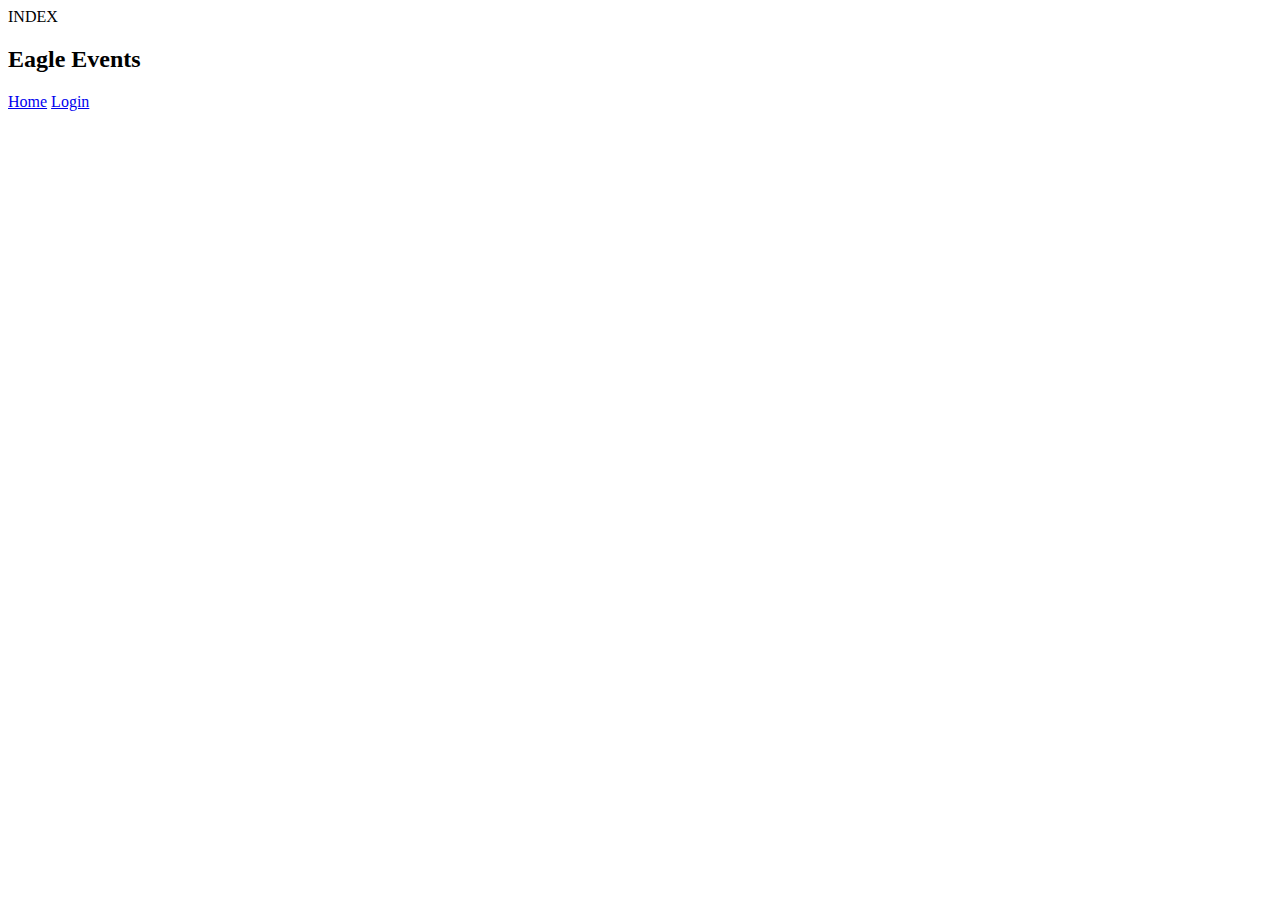
<file: Index.html>
INDEX


<!DOCTYPE html>
<html lang="en">
<head>
    <meta charset="UTF-8">
    <meta http-equiv="X-UA-Compatible" content="IE=edge">
    <meta name="viewport" content="width=device-width, initial-scale=1.0">
    <title>Event Verse</title>
</head>
<body>
    <header>
        
        <h2 class="logo" >Eagle Events</h2>
        <nav class="navigation">
            <a href="./Website/home.html">Home</a>
            <a href="./Website/Login.html">Login</a>
        </nav>
    </header>
</body>
</html>
</file>
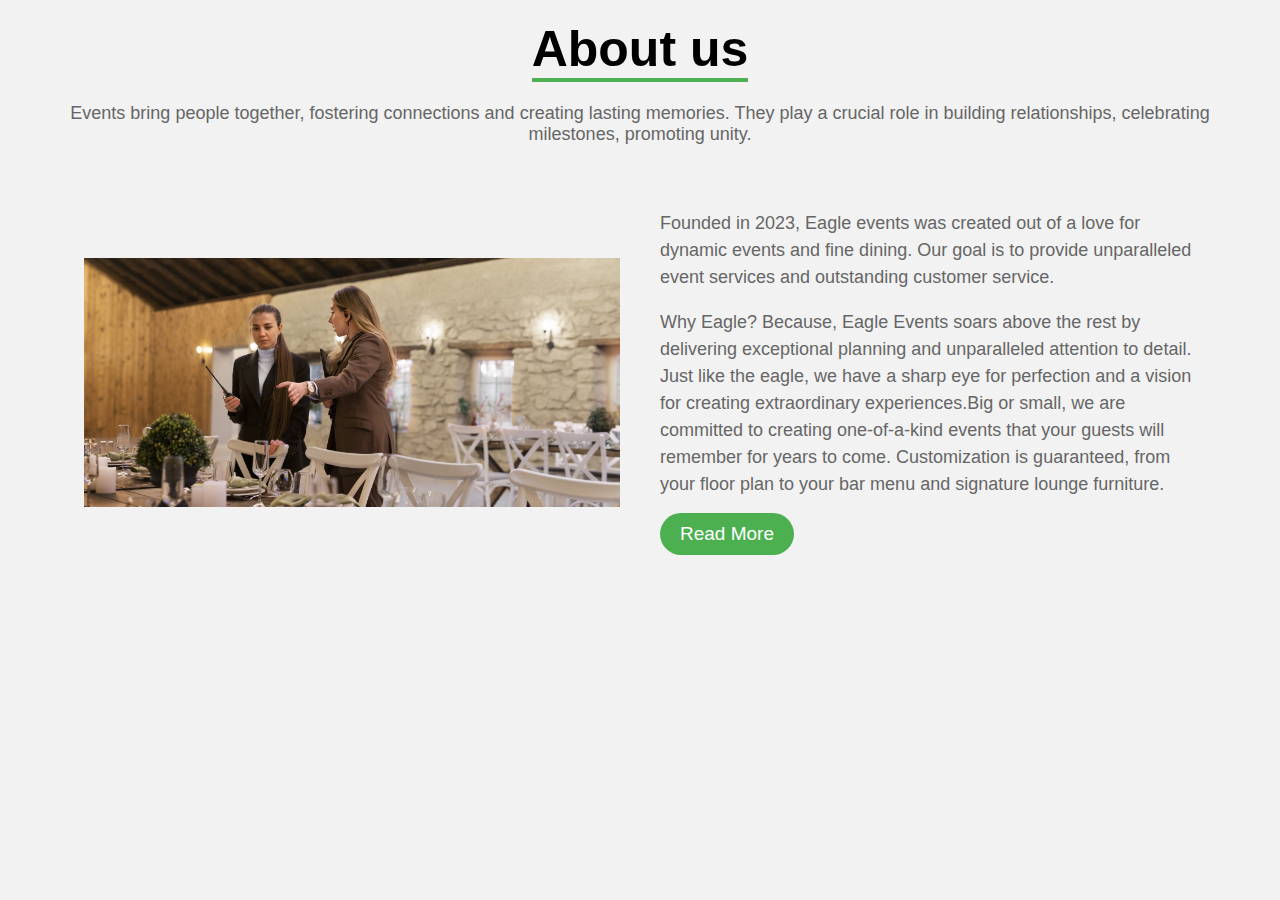
<file: About us.html>
<!DOCTYPE html>
<html lang="en">
<head>
    <meta charset="UTF-8">
    <meta name="viewport" content="width=device-width, initial-scale=1.0">
    <title>About Us</title>
    <link rel="icon" type="image/ico" href="Eagle Events logo.ico"> 
    <link rel="stylesheet" type="text/css" href="About us.css">
</head>
<body>
    <div class="heading">
    <h1>About us</h1>
    <p>Events bring people together, fostering connections and creating lasting memories. They play a crucial role in building relationships, celebrating milestones, promoting unity.</p>
</div>
<div class="container">
    <section class="about">
        <div class="about-image">
            <img src="About.jpg">
        </div>
        <div class="about-content">
            <p>Founded in 2023, Eagle events was created out of a love for dynamic events and fine dining. Our goal is to provide unparalleled event services and outstanding customer service.</p><br>
            <p>Why Eagle? Because, Eagle Events soars above the rest by delivering exceptional planning and unparalleled attention to detail. Just like the eagle, we have a sharp eye for perfection and a vision for creating extraordinary experiences.Big or small, we are committed to creating one-of-a-kind events that your guests will remember for years to come. Customization is guaranteed, from your floor plan to your bar menu and signature lounge furniture.</p>
        <a href="" class="read-more">Read More</a>
        </div>
    </section>
</div>
</body>
</html>
</file>
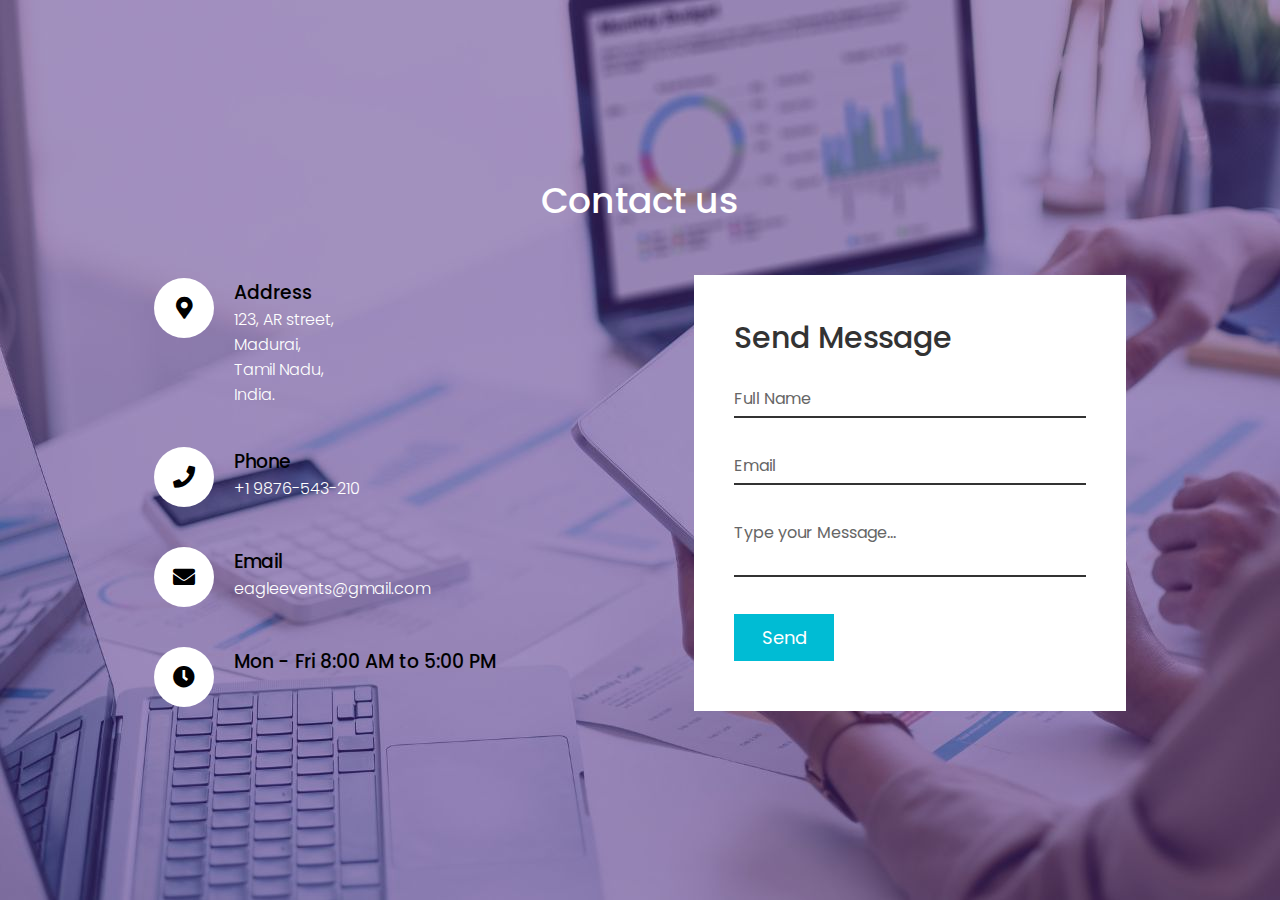
<file: Contact us.html>
<!DOCTYPE html>
<html lang="en">
<head>
    <meta charset="UTF-8">
    <meta name="viewport" content="width=device-width, initial-scale=1.0">
    <title>Contact Us</title>
    <link rel="stylesheet" href="contact.css">
    <link rel="stylesheet" href="https://cdnjs.cloudflare.com/ajax/libs/font-awesome/5.3.1/css/all.min.css">
    <link rel="icon" type="image/ico" href="Eagle Events logo.ico">
</head>
<body>
    <section class="contact">
        <div class="content">
            <h2>Contact us</h2>
           </div>
                <div class="container">
                    <div class="contactInfo">
                        <div class="box">
                            <div class="icon"><i class="fas fa-map-marker-alt"></i></div>
                            <div class="text">
                                <h3>Address</h3>
                                <p>123, AR street,<br>
                                    Madurai,<br>
                                    Tamil Nadu,<br>
                                    India.</p>
                            </div>
                        </div>
                        <div class="box">
                            <div class="icon"><i class="fas fa-phone"></i></div>
                            <div class="text">
                                <h3>Phone</h3>
                                <p>+1 9876-543-210</p>
                            </div>
                        </div>
                        <div class="box">
                            <div class="icon"><i class="fas fa-envelope"></i></div>
                            <div class="text">
                                <h3>Email</h3>
                                <p>eagleevents@gmail.com</p>
                            </div>
                        </div>
                        <div class="box">
                            <div class="icon"><i class="fas fa-clock"></i></div> 
                            <div class="text">
                                <h3>Mon - Fri 8:00 AM to 5:00 PM</h3> 
                            </div>
                        </div>
                </div>
                    <div class="contact-form">
                <form>
                    <h2>Send Message</h2>
                    <div class="inputBox">
                        <input type="text" name="" required="required">
                        <span>Full Name</span>
                    </div>
                    <div class="inputBox">
                        <input type="text" name="" required="required">
                        <span>Email</span>
                    </div>
                    <div class="inputBox">
                        <textarea required="required"></textarea>
                        <span>Type your Message...</span>
                    </div>
                    <div class="inputBox">
                        <input type="submit" name="" value="Send">
                    </div>
                </form>
            </div>
            </div>
        </section>
</body>
</html>
</file>
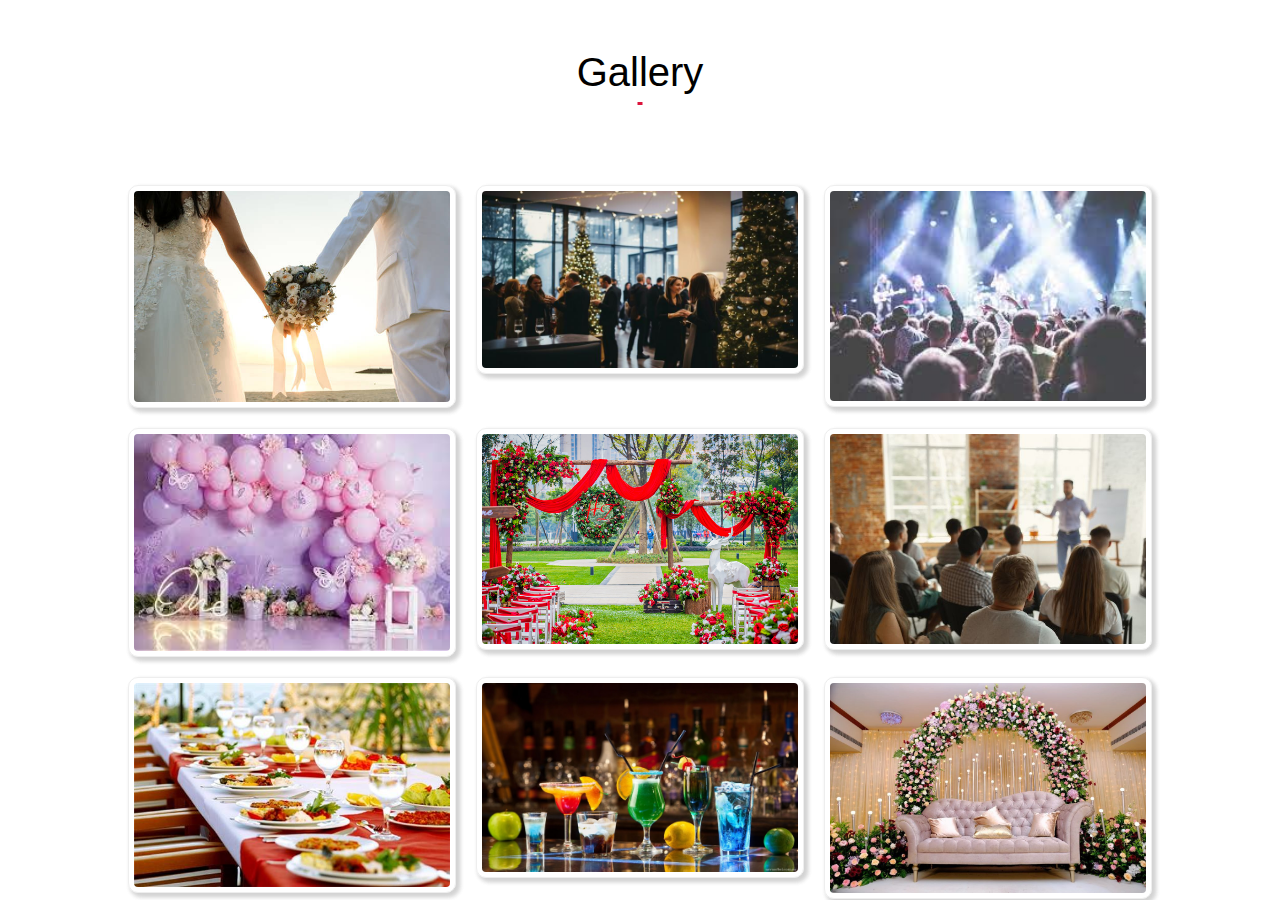
<file: Gallery.html>
<!DOCTYPE html>
<html lang="en">
<head>
    <meta charset="UTF-8">
    <meta name="viewport" content="width=device-width, initial-scale=1.0">
    <title>Gallery</title>
    <link rel="stylesheet" href="Gallery.css">
</head>
<body>
    <div class="wrapper">
    <div class="container">
        <h1>Gallery</h1>
    <div class="hero">
    <div class="gallery">
        <div class="image">
        <img src="Gwedding.jpg"></div>
            <div class="title"><h2>Weddings</h2>
    </div> 
    </div>
    <div class="gallery">
        <div class="image">
        <img src="corporate.jpg"></div>
            <div class="title"><h2>Corporate events</h2></div>
    </div>
    <div class="gallery">
        <div class="image">
        <img src="social.jpeg"></div>
            <div class="title"><h2>Social events</h2></div>
    </div>
    <div class="gallery">
        <div class="image">
        <img src="birthday.jpeg"></div>
            <div class="title"><h2>Birthday parties</h2></div>
    </div>
    <div class="gallery">
    <div class="image">
        <img src="outdoor.jpg"></div>
            <div class="title"><h2>Outdoor events</h2></div>
    </div>
    <div class="gallery">
        <div class="image">
        <img src="Workshop.jpg"></div>
            <div class="title"><h2>Workshops</h2></div>
    </div>
    <div class="gallery">
        <div class="image">
        <img src="catering.jpg"></div>
           <div class="title"> <h2>Catering services</h2></div>
    </div>
    <div class="gallery">
        <div class="image">
        <img src="Beverages.png"></div>
            <div class="title"><h2>Beverages + Bar</h2></div>
    </div>
    <div class="gallery">
        <div class="image">
        <img src="floral.jpg"></div>
            <div class="title"><h2>Floral design</h2></div>
   </div>
   </div>
    </div>
</div>
</body>
</html>
</file>
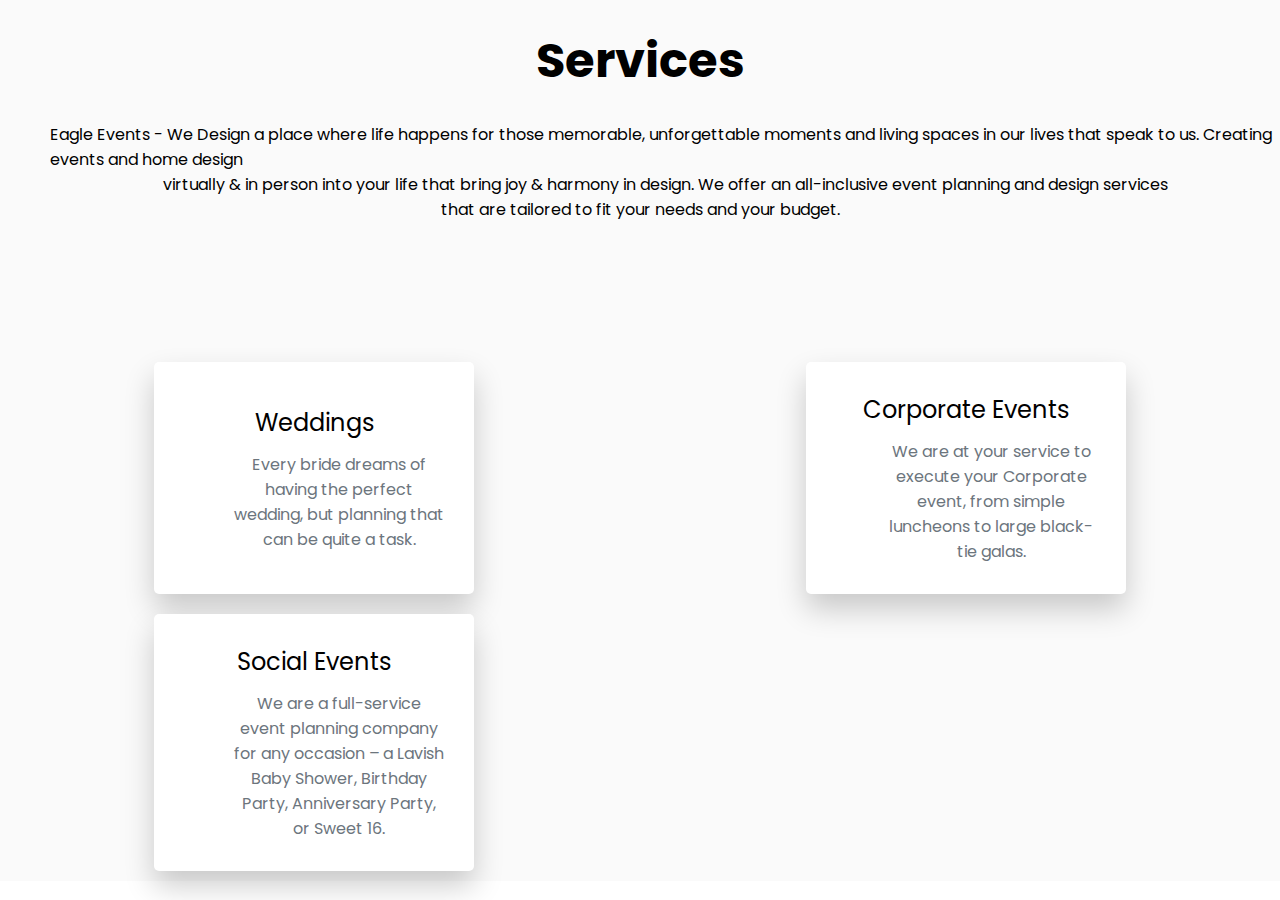
<file: Services.html>
<!DOCTYPE html>
<html lang="en">
<head>
    <meta charset="UTF-8">
    <meta name="viewport" content="width=device-width, initial-scale=1.0">
    <title>Services</title>
    <link rel="stylesheet" href="Services.css">
    <link rel="stylesheet" href="https://unpkg.com/boxicons@2.1.4/css/boxicons.min.css">
</head>
<body>
    <div class="wrapper">
        <h1>Services</h1>
        <p>Eagle Events - We Design a place where life happens for those memorable, unforgettable moments and living spaces in our lives that speak to us. Creating events and home design <p> virtually & in person into your life that bring joy & harmony in design. We offer an all-inclusive event planning and design services </p>that are tailored to fit your needs and your budget.</p>
    <div class="content-box">
        <div class="card">
            <h2>Weddings</h2>
            <p>Every bride dreams of having the perfect wedding, but planning that can be quite a task.</p>
        </div>
        <div class="card">
            <h2>Corporate Events</h2>
            <p>We are at your service to execute your Corporate event, from simple luncheons to large black-tie galas.</p>
        </div>
        <div class="card">
            <h2>Social Events</h2>
            <p>We are a full-service event planning company for any occasion – a Lavish Baby Shower, Birthday Party, Anniversary Party, or Sweet 16.</p>
        </div>
    </div>
    </div>
</body>
</html>
</file>
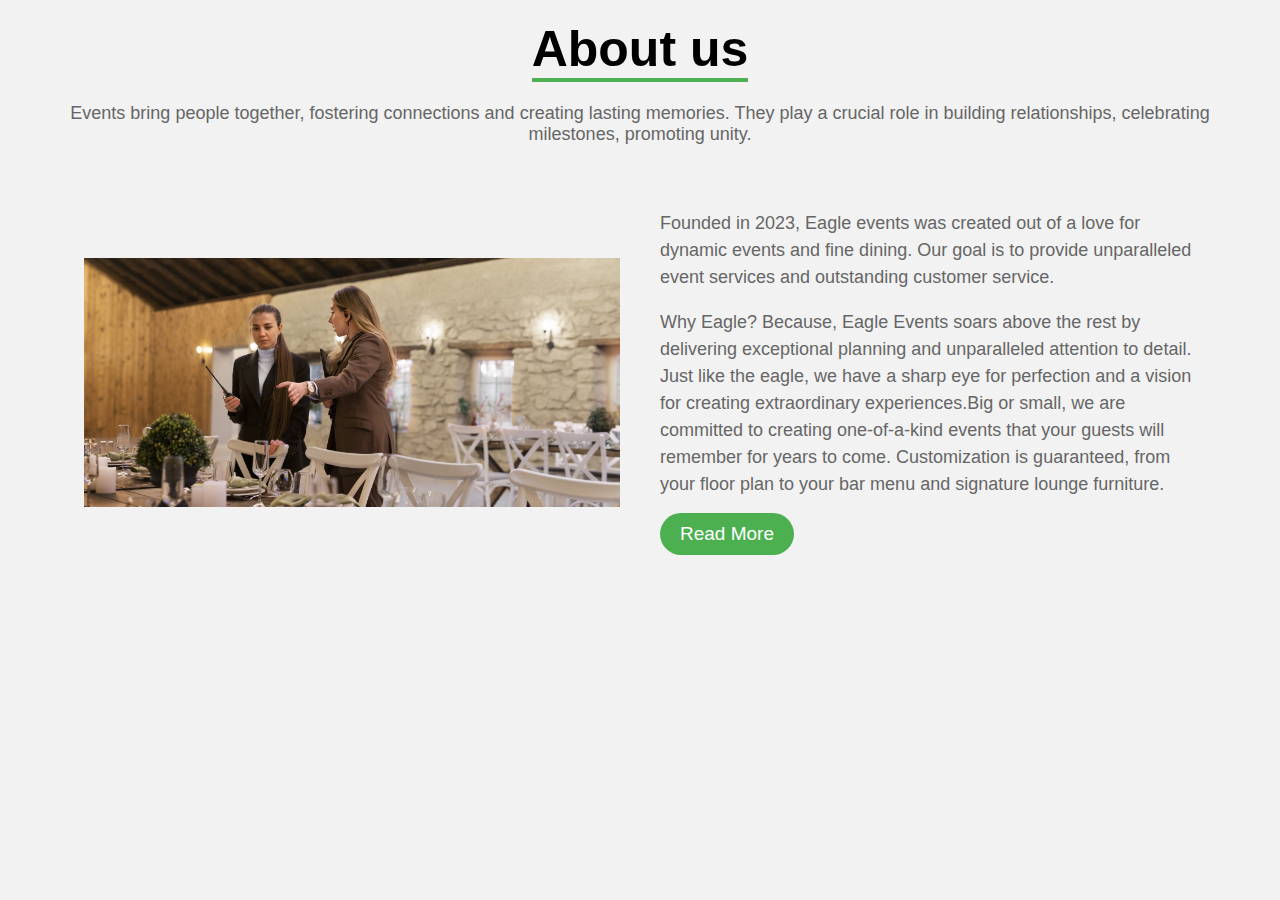
<file: Website/About us.html>
<!DOCTYPE html>
<html lang="en">
<head>
    <meta charset="UTF-8">
    <meta name="viewport" content="width=device-width, initial-scale=1.0">
    <title>About Us</title>
    <link rel="icon" type="image/ico" href="Eagle Events logo.ico"> 
    <link rel="stylesheet" type="text/css" href="About us.css">
</head>
<body>
    <div class="heading">
    <h1>About us</h1>
    <p>Events bring people together, fostering connections and creating lasting memories. They play a crucial role in building relationships, celebrating milestones, promoting unity.</p>
</div>
<div class="container">
    <section class="about">
        <div class="about-image">
            <img src="./Images/About.jpg">
        </div>
        <div class="about-content">
            <p>Founded in 2023, Eagle events was created out of a love for dynamic events and fine dining. Our goal is to provide unparalleled event services and outstanding customer service.</p><br>
            <p>Why Eagle? Because, Eagle Events soars above the rest by delivering exceptional planning and unparalleled attention to detail. Just like the eagle, we have a sharp eye for perfection and a vision for creating extraordinary experiences.Big or small, we are committed to creating one-of-a-kind events that your guests will remember for years to come. Customization is guaranteed, from your floor plan to your bar menu and signature lounge furniture.</p>
        <a href="" class="read-more">Read More</a>
        </div>
    </section>
</div>
</body>
</html>
</file>
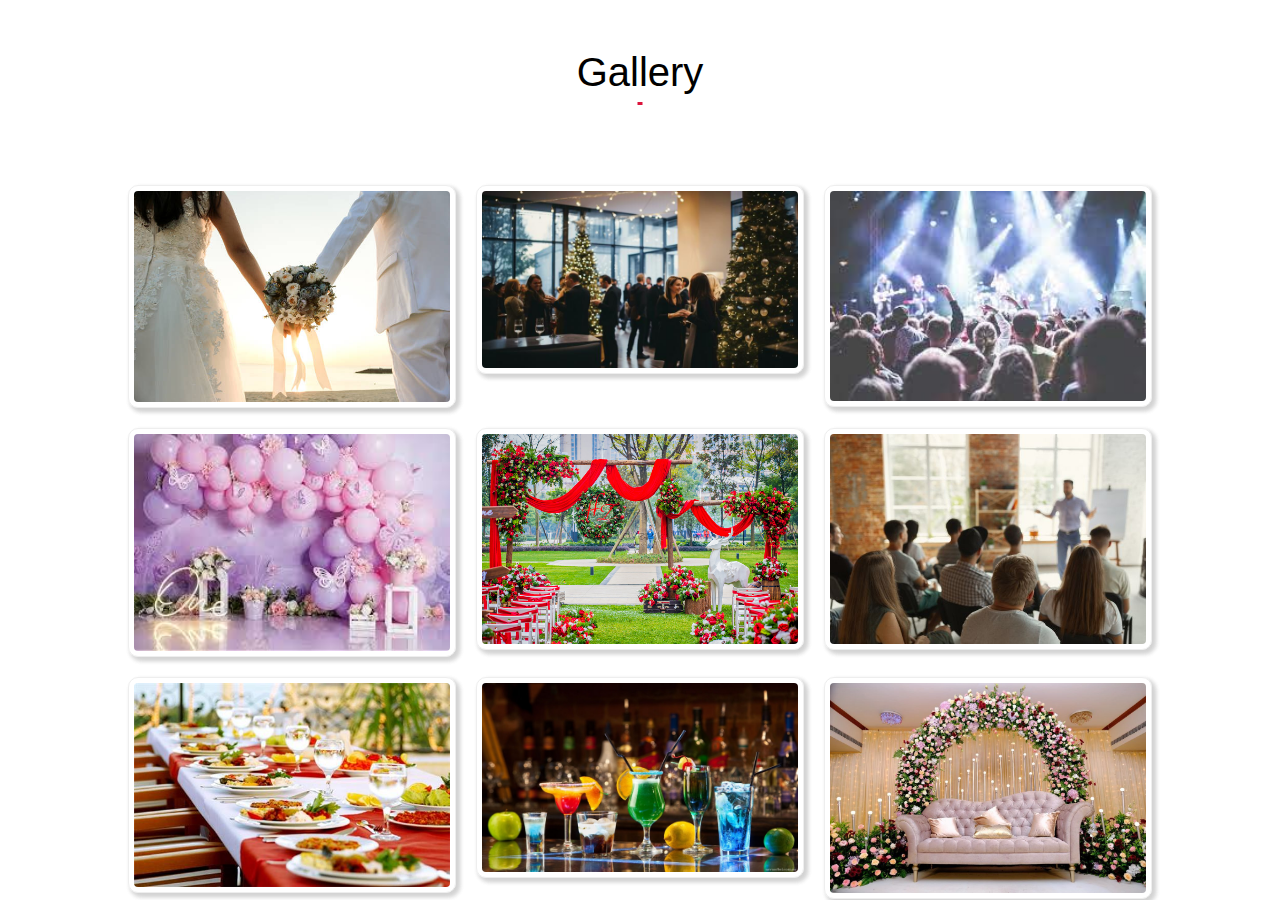
<file: Website/Gallery.html>
<!DOCTYPE html>
<html lang="en">
<head>
    <meta charset="UTF-8">
    <meta name="viewport" content="width=device-width, initial-scale=1.0">
    <title>Gallery</title>
    <link rel="stylesheet" href="Gallery.css">
</head>
<body>
    <div class="wrapper">
    <div class="container">
        <h1>Gallery</h1>
    <div class="hero">
    <div class="gallery">
        <div class="image">
        <img src="./Images/Gwedding.jpg"></div>
            <div class="title"><h2>Weddings</h2>
    </div> 
    </div>
    <div class="gallery">
        <div class="image">
        <img src="./Images/corporate.jpg"></div>
            <div class="title"><h2>Corporate events</h2></div>
    </div>
    <div class="gallery">
        <div class="image">
        <img src="./Images/social.jpeg"></div>
            <div class="title"><h2>Social events</h2></div>
    </div>
    <div class="gallery">
        <div class="image">
        <img src="./Images/birthday.jpeg"></div>
            <div class="title"><h2>Birthday parties</h2></div>
    </div>
    <div class="gallery">
    <div class="image">
        <img src="./Images/outdoor.jpg"></div>
            <div class="title"><h2>Outdoor events</h2></div>
    </div>
    <div class="gallery">
        <div class="image">
        <img src="./Images/Workshop.jpg"></div>
            <div class="title"><h2>Workshops</h2></div>
    </div>
    <div class="gallery">
        <div class="image">
        <img src="./Images/catering.jpg"></div>
           <div class="title"> <h2>Catering services</h2></div>
    </div>
    <div class="gallery">
        <div class="image">
        <img src="./Images/Beverages.png"></div>
            <div class="title"><h2>Beverages + Bar</h2></div>
    </div>
    <div class="gallery">
        <div class="image">
        <img src="./Images/floral.jpg"></div>
            <div class="title"><h2>Floral design</h2></div>
   </div>
   </div>
    </div>
</div>
</body>
</html>
</file>
<file: About us.css>
*{
    margin: 0px;
    padding: 0px;
    box-sizing: border-box;
    font-family: 'Roboto', sans-serif;
}

body{
    background-color: #f2f2f2;
}

.heading{
    width: 90%;
    display: flex;
    justify-content: center;
    align-items: center;
    flex-direction: column;
    text-align: center;
    margin: 20px auto;
}

.heading h1{
    font-size: 50px;
    color: #000;
    margin-bottom: 25px;
    position: relative;
}

.heading h1::after{
    content: "";
    position: absolute;
    width: 100%;
    height: 4px;
    display: block;
    margin: 0 auto;
    background-color: #4caf50;
}

.heading p{
    font-size: 18px;
    color: #666;
    margin-bottom: 35px;
}

.container{
    width: 90%;
    margin: 0 auto;
    padding: 10px 20px;
}

.about{
    display: flex;
    justify-content: space-between;
    align-items: center;
    flex-wrap: wrap;
}

.about-image{
    flex: 1;
    margin-right: 40px;
    overflow: hidden;
}

.about-image img{
    max-width: 100%;
    height: auto;
    display: block;
    transition: 0.5s ease;
}

.about-image:hover img{
    transform: scale(1.2);
}

.about-content{
    flex: 1;
}

.about-content h2{
    font-size: 23px;
    margin-bottom: 15px;
    color: #333;
}

.about-content p{
    font-size: 18px;
    line-height: 1.5;
    color: #666;
}

.about-content .read-more{
    display: inline-block;
    padding: 10px 20px;
    background-color: #4caf50;
    color: #fff;
    font-size: 19px;
    text-decoration: none;
    border-radius: 25px;
    margin-top: 15px;
    transition: 0.3s ease;
}

.about-content .read-more:hover{
    background-color: #3e8e41;
}

@media screen and(max-width: 768px;){
    .heading{
        padding: 0px 20px;
    }
    .heading h1{
        font-size: 36px;
    }
    .heading p{
        font-size: 17px;
        margin-bottom: 0px;
    }
    .container{
        padding: 0px;
    }
    .about{
        padding: 20px;
        flex-direction: column;
    }
    .about-image{
        margin-right: 0px;
        margin-bottom: 20px;
    }
    .about-content p{
        padding: 0px;
        font-size: 16px;
    }
    .about-content .read-more{
        font-size: 16px;
    }
}
</file>
<file: contact.css>
@import url('https://fonts.googleapis.com/css2?family=Poppins:wght@400;500;600;700;800;900&display=swap');

*{
    margin: 0;
    padding: 0;
    box-sizing: border-box;
    font-family: "Poppins", sans-serif;
}

.contact{
    position: relative;
    min-height: 100vh;
    padding: 50px 100px;
    display: flex;
    justify-content: center;
    align-items: center;
    flex-direction: column;
    background: url(contactbg.jpg) no-repeat;
    background-size: cover;
}

.contact .content h2{
    font-size: 36px;
    font-weight: 500;
    color: #fff;
}

.container{
    width: 100%;
    display: flex;
    justify-content: center;
    align-items: center;
    margin-top: 30px;
}

.container .contactInfo{
    width: 50%;
    display: flex;
    flex-direction: column;
}

.container .contactInfo .box{
    position: relative;
    padding: 20px 0;
    display: flex;
}

.container .contactInfo .box .icon{
    min-width: 60px;
    height: 60px;
    background: #fff;
    display: flex;
    justify-content: center;
    align-items: center;
    border-radius: 50%;
    font-size: 22px;
}

.container .contactInfo .box .text{
    display: flex;
    margin-left: 20px;
    font-size: 16px;
    color: #fff;
    flex-direction: column;
    font-weight: 300;
}

.container .contactInfo .box .text h3{
    font-weight: 500;
    color: #000;
}

.contact-form{
    width: 40%;
    padding: 40px;
    background: #fff;
}

.contact-form h2{
    font-size: 30px;
    color: #333;
    font-weight: 500;
}

.contact-form .inputBox{
    position:relative;
    width: 100%;
    margin-top: 10px;
}

.contact-form .inputBox input,
.contact-form .inputBox textarea{
    width: 100%;
    padding: 5px 0;
    font-size: 16px;
    margin: 10px 0;
    border: none;
    border-bottom: 2px solid #333;
    outline: none;
    resize: none;
}

.contact-form .inputBox span{
    position: absolute;
    left: 0;
    padding: 5px 0;
    font-size: 16px;
    margin: 10px 0;
    pointer-events: none;
    transition: 0.5s;
    color: #666;
}

.contact-form .inputBox input:focus ~ span,
.contact-form .inputBox input:valid ~ span,
.contact-form .inputBox textarea:focus ~ span,
.contact-form .inputBox textarea:valid ~ span{
    color: #e91e63;
    font-size: 12px;
    transform: translateY(-20px);
}

.contact-form .inputBox input[type="submit"]{
    width: 100px;
    background: #00bcd4;
    color: #fff;
    border: none;
    cursor: pointer;
    padding: 10px;
    font-size: 18px;
}

@media (max-width: 991px){
    .contact{
        padding: 50px;
    }
    .container{
        flex-direction: column;
    }
    .container .contactInfo{
        margin-bottom: 40px;
    }
    .container .contactInfo,
    .contact-form{
        width: 100%;
    }
}
</file>
<file: Gallery.css>
*{
    margin: 0;
    padding: 0;
    box-sizing: border-box;
    font-family: sans-serif;
}

.wrapper{
    width: 100%;
}

.wrapper .container{
    padding-top: 10px;
}

h1{
    font-weight: normal;
    font-size: 40px;
    position: relative;
    margin: 40px 0;
    text-align: center;
}

h1::before{
    content: '';
    position: absolute;
    width: 5px;
    height: 3px;
    background-color: crimson;
    bottom: -10px;
    left: 50%;
    transform: translateX(-50%);
    animation: animate 4s linear infinite;
}

@keyframes animate{
    0%{
        width: 100px;
    }
    50%{
        width: 200px;
    }
    100%{
        width: 100px;
    }
}

.wrapper .container .hero{
    width: 80%;
    margin: 0px auto;
    padding-top: 50px;
    display: grid;
    grid-template-columns: repeat(3, 1fr);
    grid-gap: 20px;
}

.wrapper .container .hero .gallery{
    width: 100%;
    position: relative;
}

.wrapper .container .hero .gallery .image{
    width: 100%;
    border-radius: 10px;
    box-shadow: 3px 3px 5px lightgrey;
}

.wrapper .container .hero .gallery .image img{
    width: 100%;
    height: auto;
    border: 1px solid #eee;
    padding: 5px;
    display: block;
    border-radius: 10px;
    box-shadow: 3px 3px 5px lightgrey;
}

.wrapper .container .hero .gallery .title{
    width: 100%;
    height: 100%;
    position: absolute;
    padding: 15px;
    top: 0;
    left: 0;
    cursor: pointer;
    display: flex;
    justify-content: center;
    align-items: center;
    text-align: center;
    flex-direction: column;
    background: rgba(255,255,255,0.5);
    color: #222;
    opacity: 0;
    transition: opacity 0.30s;
    font-weight: bold;
}

.wrapper .container .hero .gallery .title:hover{
    opacity: 1;
    font-weight: bold;
}

@media screen and (max-width: 992px){
    .wrapper .container .hero{
        grid-template-columns: repeat(2, 1fr);
    }
}
@media screen and (max-width: 568px){
    .wrapper .container .hero{
        grid-template-columns: 1fr;
    }
}
</file>
<file: Services.css>
@import url('https://fonts.googleapis.com/css2?family=Poppins:wght@400;500;600;700&display=swap');

*{
    margin: 0;
    padding: 0;
    box-sizing: border-box;
}

.wrapper{
    font-family: 'Poppins', sans-serif;
    display: flex;
    justify-content: center;
    align-items: center;
    flex-direction: column;
    background: #fafafa;
}

.wrapper h1{
    font-size: 3em;
    margin: 25px;
}

.wrapper p{
    padding-left: 50px;
}

.content-box{
    display: flex;
    justify-content: space-between;
    flex-wrap: wrap;
    width: 100%;
    margin-top: 30px;
    padding-left: 150px;
    padding-right: 150px;
    padding-top: 100px;
}

.card{
    min-height: 220px;
    width: 320px;
    padding: 30px;
    border-radius: 5px;
    display: flex;
    justify-content: center;
    align-items: center;
    flex-direction: column;
    background: #fff;
    margin: 10px 4px;
    box-shadow: 0px 15px 30px rgba(0,0,0,0.2);
}

.card h2{
    margin-bottom: 12px;
    font-weight: 400;
    text-align: center;
}

.card p{
    color: #6c757d;
    text-align: center;
}

.card:hover i,
.card:hover p{
    color: #fff;
}

.card:hover h2{
    font-weight: 600;
}

.card:nth-child(1):hover{
    background: linear-gradient(45deg,
    rgba(88, 70, 159, 0.7)0%,
    rgba(136, 113, 199, 0.7)100%),
    url(wedding.jpg);
    background-size: cover;
}

.card:nth-child(2):hover{
    background: linear-gradient(45deg,
    rgba(88, 70, 159, 0.7)0%,
    rgba(136, 113, 199, 0.7)100%),
    url(corporate.jpg);
    background-size: cover;
}

.card:nth-child(3):hover{
    background: linear-gradient(45deg,
    rgba(88, 70, 159, 0.7)0%,
    rgba(136, 113, 199, 0.7)100%),
    url(social.jpeg);
    background-size: cover;
}

@media(max-width:991px) {
    .wrapper{
        padding: 25px;
    }
    .wrapper h1{
        font-size: 2.5em;
        font-weight: 600;
    }
    .content-box{
        flex-direction: column;
        width: 100%;
    }
    .card{
        min-width: 300px;
        margin: 10px auto;
    }
}
</file>
<file: Website/About us.css>
*{
    margin: 0px;
    padding: 0px;
    box-sizing: border-box;
    font-family: 'Roboto', sans-serif;
}

body{
    background-color: #f2f2f2;
}

.heading{
    width: 90%;
    display: flex;
    justify-content: center;
    align-items: center;
    flex-direction: column;
    text-align: center;
    margin: 20px auto;
}

.heading h1{
    font-size: 50px;
    color: #000;
    margin-bottom: 25px;
    position: relative;
}

.heading h1::after{
    content: "";
    position: absolute;
    width: 100%;
    height: 4px;
    display: block;
    margin: 0 auto;
    background-color: #4caf50;
}

.heading p{
    font-size: 18px;
    color: #666;
    margin-bottom: 35px;
}

.container{
    width: 90%;
    margin: 0 auto;
    padding: 10px 20px;
}

.about{
    display: flex;
    justify-content: space-between;
    align-items: center;
    flex-wrap: wrap;
}

.about-image{
    flex: 1;
    margin-right: 40px;
    overflow: hidden;
}

.about-image img{
    max-width: 100%;
    height: auto;
    display: block;
    transition: 0.5s ease;
}

.about-image:hover img{
    transform: scale(1.2);
}

.about-content{
    flex: 1;
}

.about-content h2{
    font-size: 23px;
    margin-bottom: 15px;
    color: #333;
}

.about-content p{
    font-size: 18px;
    line-height: 1.5;
    color: #666;
}

.about-content .read-more{
    display: inline-block;
    padding: 10px 20px;
    background-color: #4caf50;
    color: #fff;
    font-size: 19px;
    text-decoration: none;
    border-radius: 25px;
    margin-top: 15px;
    transition: 0.3s ease;
}

.about-content .read-more:hover{
    background-color: #3e8e41;
}

@media screen and(max-width: 768px;){
    .heading{
        padding: 0px 20px;
    }
    .heading h1{
        font-size: 36px;
    }
    .heading p{
        font-size: 17px;
        margin-bottom: 0px;
    }
    .container{
        padding: 0px;
    }
    .about{
        padding: 20px;
        flex-direction: column;
    }
    .about-image{
        margin-right: 0px;
        margin-bottom: 20px;
    }
    .about-content p{
        padding: 0px;
        font-size: 16px;
    }
    .about-content .read-more{
        font-size: 16px;
    }
}
</file>
<file: Website/Gallery.css>
*{
    margin: 0;
    padding: 0;
    box-sizing: border-box;
    font-family: sans-serif;
}

.wrapper{
    width: 100%;
}

.wrapper .container{
    padding-top: 10px;
}

h1{
    font-weight: normal;
    font-size: 40px;
    position: relative;
    margin: 40px 0;
    text-align: center;
}

h1::before{
    content: '';
    position: absolute;
    width: 5px;
    height: 3px;
    background-color: crimson;
    bottom: -10px;
    left: 50%;
    transform: translateX(-50%);
    animation: animate 4s linear infinite;
}

@keyframes animate{
    0%{
        width: 100px;
    }
    50%{
        width: 200px;
    }
    100%{
        width: 100px;
    }
}

.wrapper .container .hero{
    width: 80%;
    margin: 0px auto;
    padding-top: 50px;
    display: grid;
    grid-template-columns: repeat(3, 1fr);
    grid-gap: 20px;
}

.wrapper .container .hero .gallery{
    width: 100%;
    position: relative;
}

.wrapper .container .hero .gallery .image{
    width: 100%;
    border-radius: 10px;
    box-shadow: 3px 3px 5px lightgrey;
}

.wrapper .container .hero .gallery .image img{
    width: 100%;
    height: auto;
    border: 1px solid #eee;
    padding: 5px;
    display: block;
    border-radius: 10px;
    box-shadow: 3px 3px 5px lightgrey;
}

.wrapper .container .hero .gallery .title{
    width: 100%;
    height: 100%;
    position: absolute;
    padding: 15px;
    top: 0;
    left: 0;
    cursor: pointer;
    display: flex;
    justify-content: center;
    align-items: center;
    text-align: center;
    flex-direction: column;
    background: rgba(255,255,255,0.5);
    color: #222;
    opacity: 0;
    transition: opacity 0.30s;
    font-weight: bold;
}

.wrapper .container .hero .gallery .title:hover{
    opacity: 1;
    font-weight: bold;
}

@media screen and (max-width: 992px){
    .wrapper .container .hero{
        grid-template-columns: repeat(2, 1fr);
    }
}
@media screen and (max-width: 568px){
    .wrapper .container .hero{
        grid-template-columns: 1fr;
    }
}
</file>
